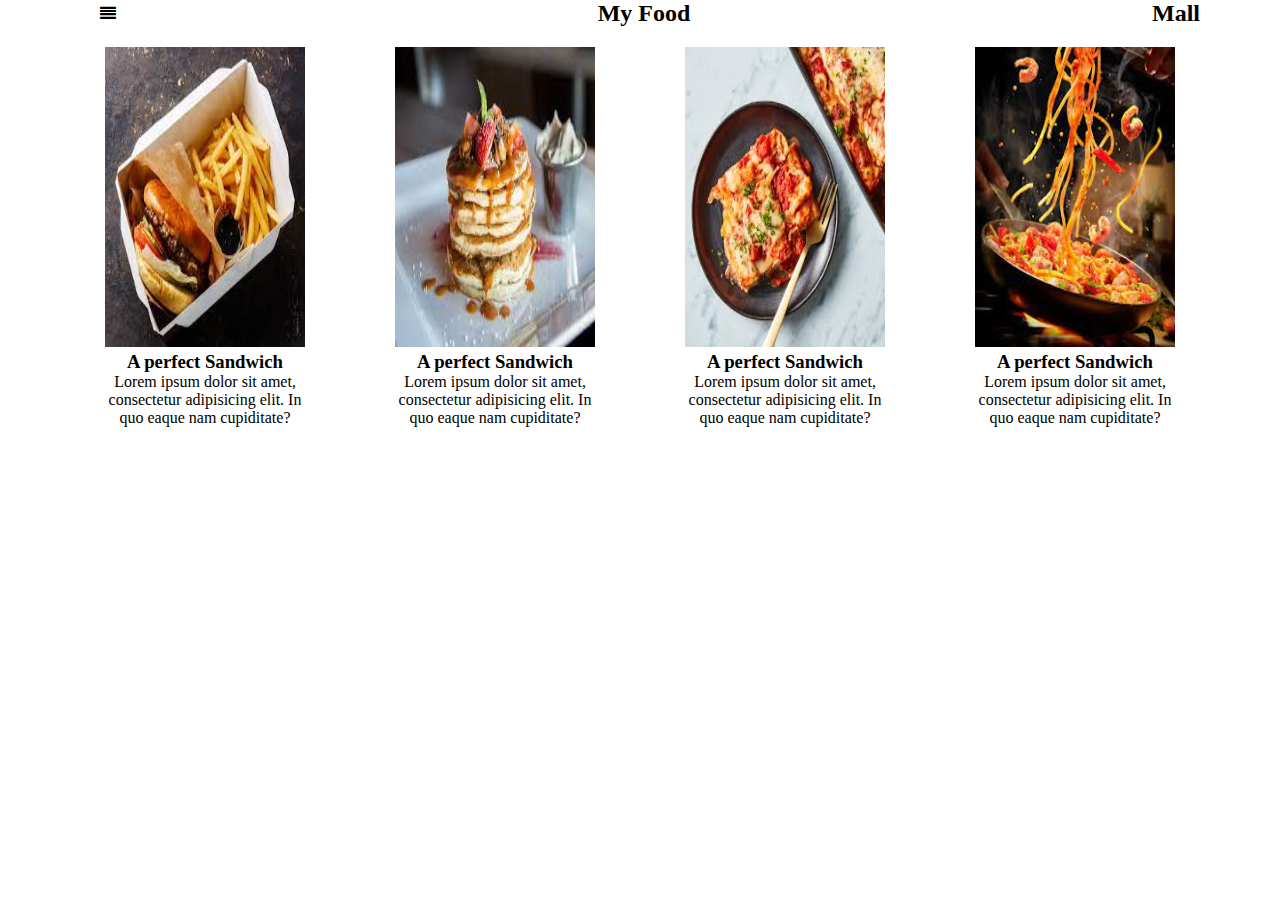
<file: CP1/index.html>
<!DOCTYPE html>
<html lang="en">
<head>
    <meta charset="UTF-8">
    <meta http-equiv="X-UA-Compatible" content="IE=edge">
    <meta name="viewport" content="width=device-width, initial-scale=1.0">
    <title>Document</title>
    <link rel="stylesheet" href="https://cdnjs.cloudflare.com/ajax/libs/font-awesome/4.7.0/css/font-awesome.min.css">
    <link rel="stylesheet" href="./asset/css/style.css">
</head>
<body>
    <div class="nav">
        <div class="nav-item">
            <i class="fa fa-align-justify"></i>
        </div>
        <h2 class="nav-item"> My Food</h2>
        <h2 class="nav-item">Mall</h2>
    </div>
    <div>
        <div class="body">
            <div class="body__item">
                <img src="./asset/img/CP1_1.jpg" alt="">
                <h3>A perfect Sandwich</h3>
                <p>Lorem ipsum dolor sit amet, consectetur adipisicing elit. In quo eaque nam cupiditate?</p>
            </div>
            <div class="body__item">
                <img src="./asset/img/CP1_2.jpg" alt="">
                <h3>A perfect Sandwich</h3>
                <p>Lorem ipsum dolor sit amet, consectetur adipisicing elit. In quo eaque nam cupiditate?</p>
            </div>
            <div class="body__item">
                <img src="./asset/img/CP1_3.jpg" alt="">
                <h3>A perfect Sandwich</h3>
                <p>Lorem ipsum dolor sit amet, consectetur adipisicing elit. In quo eaque nam cupiditate?</p>
            </div>
            <div class="body__item">
                <img src="./asset/img/CP1_4.jpg" alt="">
                <h3>A perfect Sandwich</h3>
                <p>Lorem ipsum dolor sit amet, consectetur adipisicing elit. In quo eaque nam cupiditate?</p>
            </div>
        </div>
    </div>
</body>
</html>
</file>
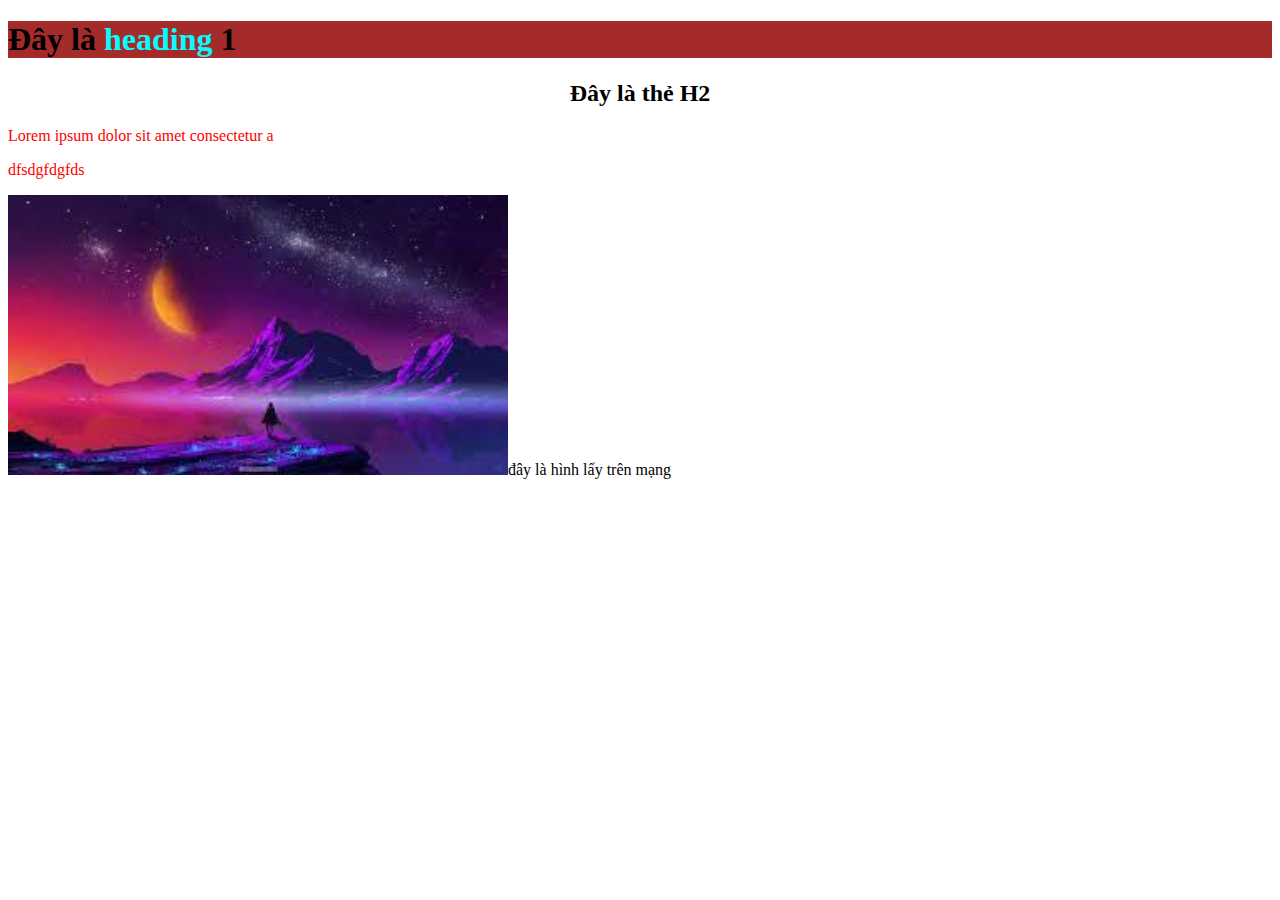
<file: Ex-1/index.html>
<!DOCTYPE html>
<html lang="en">
<head>
    <meta charset="UTF-8">
    <meta http-equiv="X-UA-Compatible" content="IE=edge">
    <meta name="viewport" content="width=device-width, initial-scale=1.0">
    <title>Document</title>
    <style>
        p{
        color: red;
    }
    </style>
</head>
<body>
    <h1 style="background-color: brown;">Đây là <span style="color: aqua;">heading</span> 1</h1>
    <h2 style="text-align: center;">Đây là thẻ H2</h2>
    <p>Lorem ipsum dolor sit amet consectetur a</p>
    <p>dfsdgfdgfds</p>
    <img src="[data-uri]" style="width: 500px">đây là hình lấy trên mạng
</body>
</html>
</file>
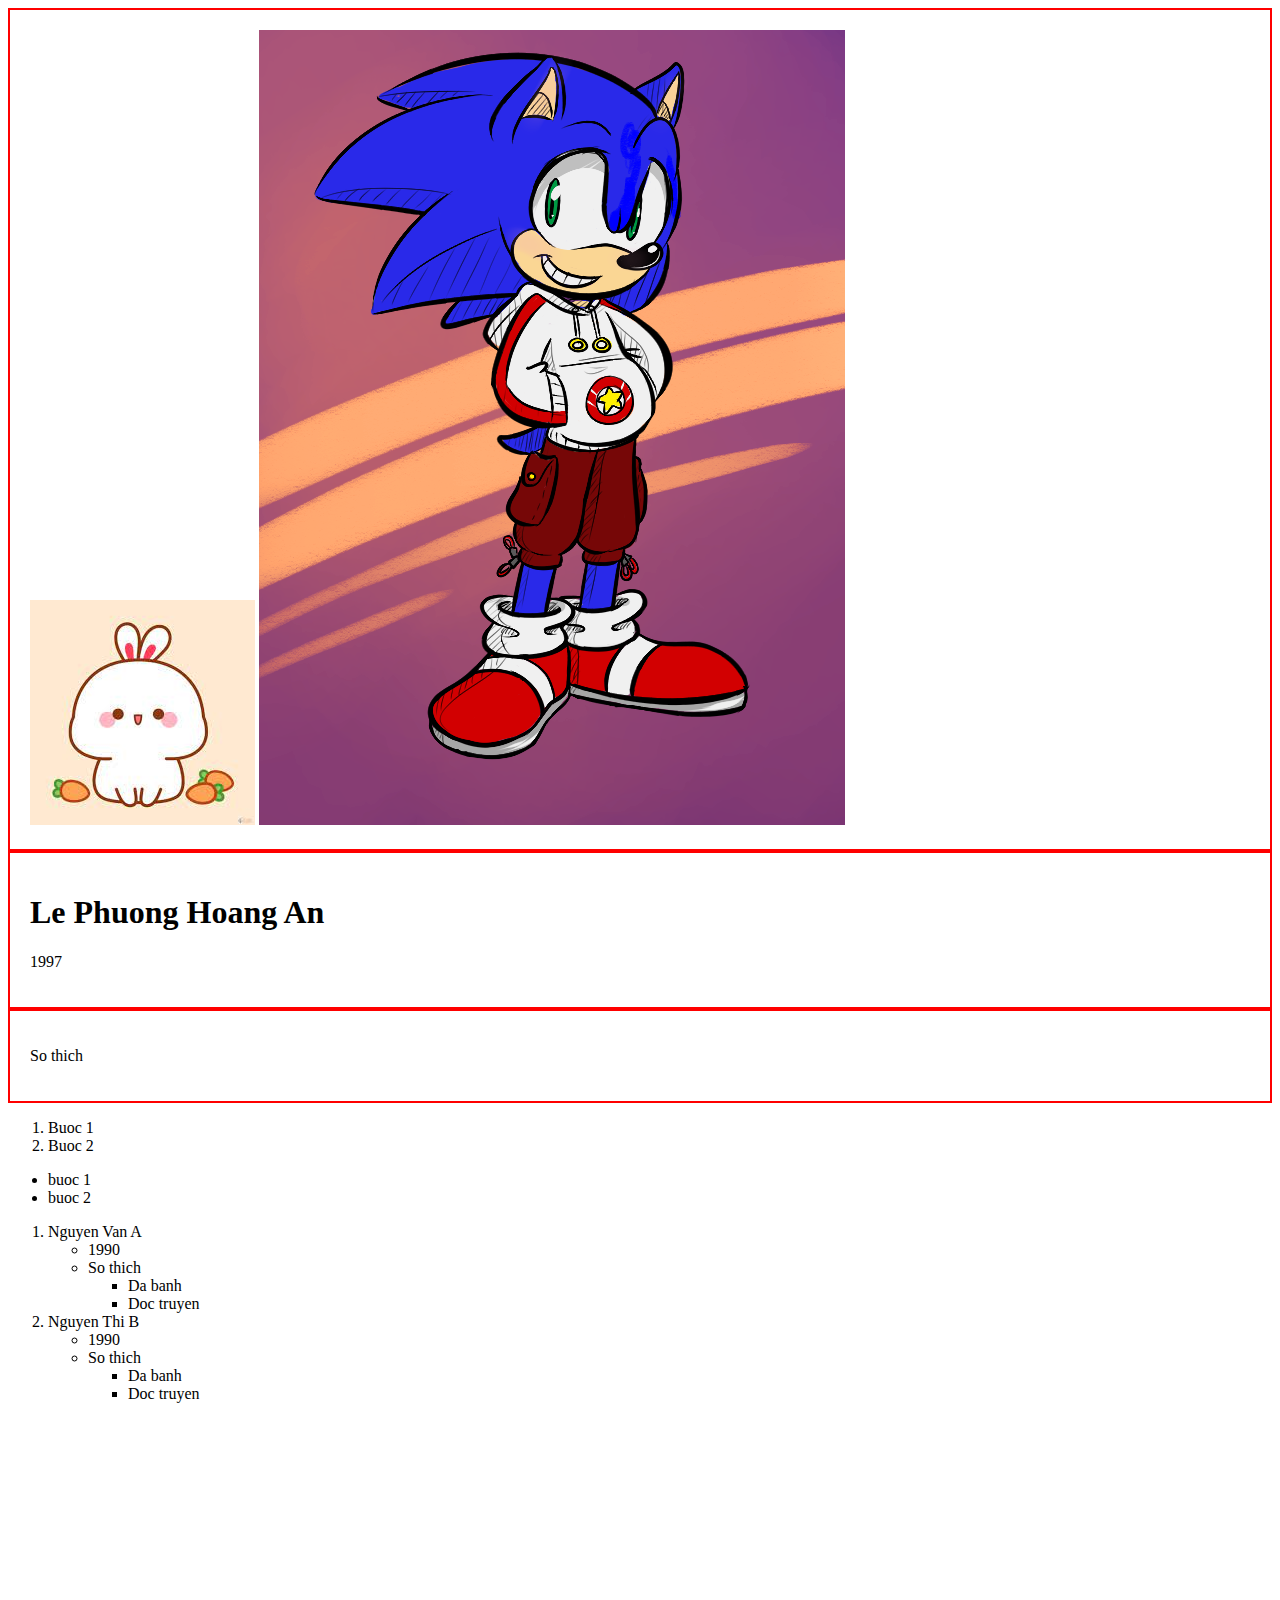
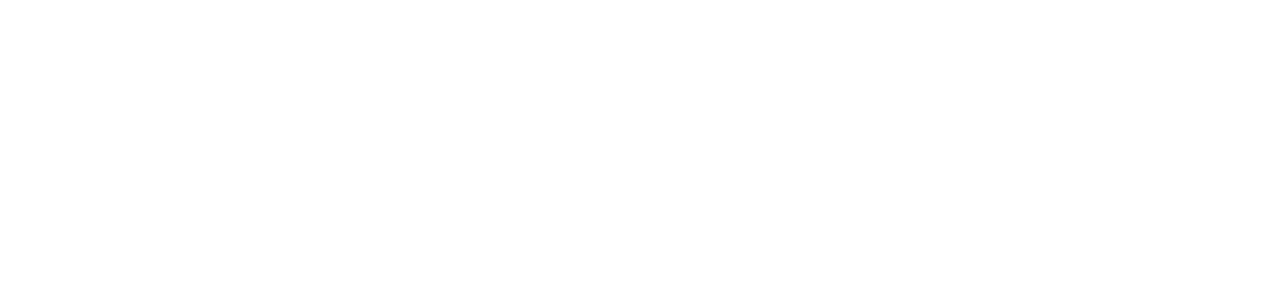
<file: Ex-2/index.html>
<!DOCTYPE html>
<html lang="en">
<head>
    <meta charset="UTF-8">
    <meta http-equiv="X-UA-Compatible" content="IE=edge">
    <meta name="viewport" content="width=device-width, initial-scale=1.0">
    <title>Document</title>
    <style>
        div
        {
            border: 2px solid red;
            padding: 20px;
        }
    </style>
</head>
<body>
    <div>
        <img src="[data-uri]" alt="">
        <img src="./img/6ed67d3f2a45c8abd06bc51f7c6961ea.png" alt="">
    </div>
    <div>
        <h1>Le Phuong Hoang An</h1>
        <p>1997</p>
    </div>
    <div>
        <p>So thich</p>
    </div>
    <ol> 
        <li>Buoc 1</li>
        <li>Buoc 2</li>
    </ol>
    <ul>
        <li>buoc 1</li>
        <li>buoc 2</li>
    </ul>



    <ol>
        <li>Nguyen Van A</li>
        <ul>
            <li>1990</li>
            <li>So thich</li>
            <ul>
                <li>Da banh</li>
                <li>Doc truyen</li>
            </ul>
        </ul>
        <li>Nguyen Thi B</li>
        <ul>
            <li>1990</li>
            <li>So thich</li>
            <ul>
                <li>Da banh</li>
                <li>Doc truyen</li>
            </ul>
        </ul>
    </ol>
    <iframe width="830" height="467" src="https://www.youtube.com/embed/cbk49YCYc28" title="Những khúc tình ca SIÊU CUỐN khiến bạn phải REPLAY LIÊN TỤC trong Biển của hy vọng" frameborder="0" allow="accelerometer; autoplay; clipboard-write; encrypted-media; gyroscope; picture-in-picture; web-share" allowfullscreen></iframe>
    <a href="https://www.youtube.com/watch?v=cbk49YCYc28"></a>                                                                                                                                                                                                                                                                                                                                                                                                                                                                                                                                                                                                                                                                                                                                                                                                                                                                                                                                                                                                                                                                                                                                                                                                                                                                                                  
</body>
</html>
</file>
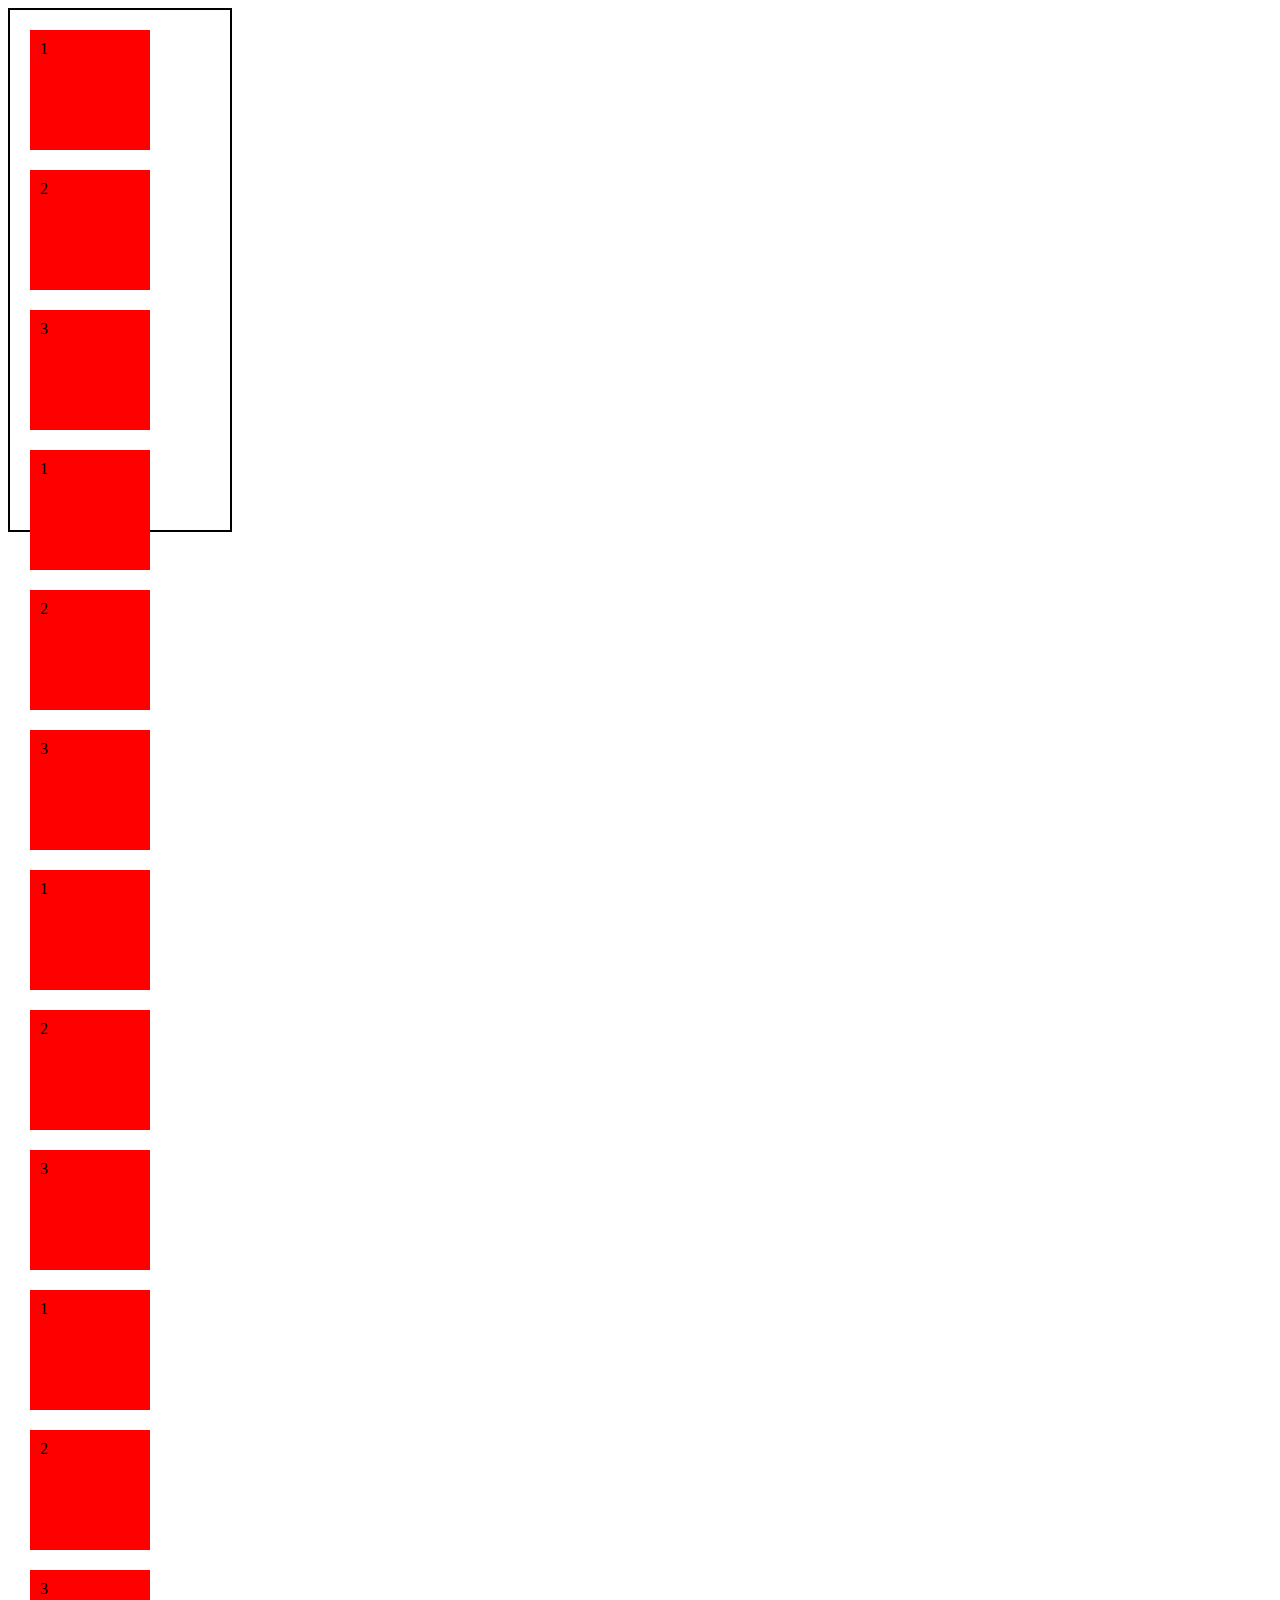
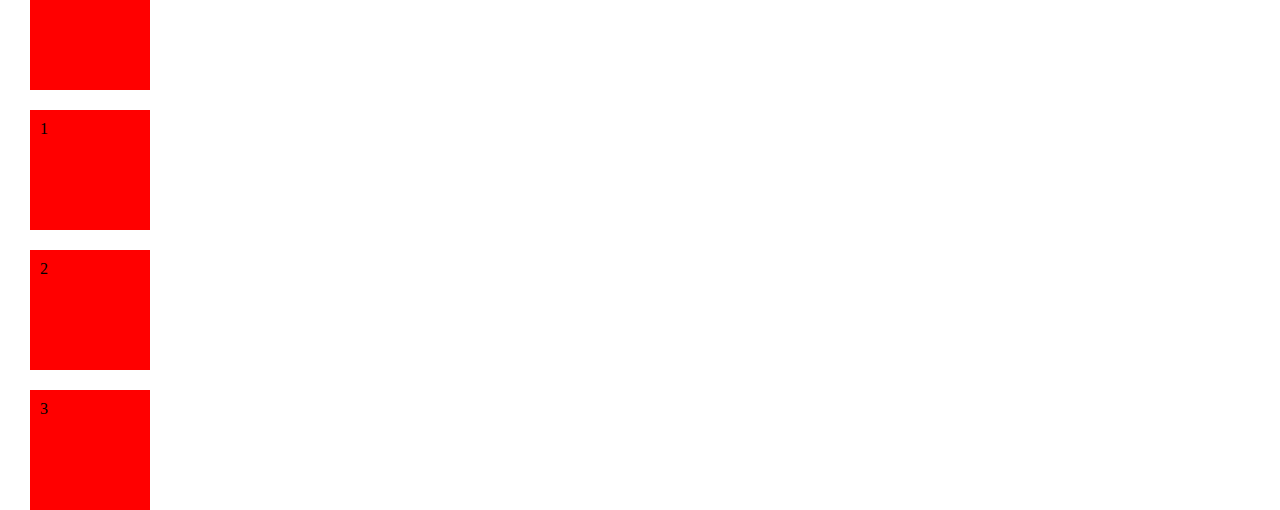
<file: Ex-3/index.html>
<!DOCTYPE html>
<html lang="en">
<head>
    <meta charset="UTF-8">
    <meta http-equiv="X-UA-Compatible" content="IE=edge">
    <meta name="viewport" content="width=device-width, initial-scale=1.0">
    <title>Document</title>
    <link rel="stylesheet" href="style.css">
</head>
<body>
<div class="flex-container">
    <div class="flex-item">1</div>
    <div class="flex-item">2</div>
    <div class="flex-item">3</div>
    <div class="flex-item">1</div>
    <div class="flex-item">2</div>
    <div class="flex-item">3</div>
    <div class="flex-item">1</div>
    <div class="flex-item">2</div>
    <div class="flex-item">3</div>
    <div class="flex-item">1</div>
    <div class="flex-item">2</div>
    <div class="flex-item">3</div>
    <div class="flex-item">1</div>
    <div class="flex-item">2</div>
    <div class="flex-item">3</div>
</div>
</body>
</html>
</file>
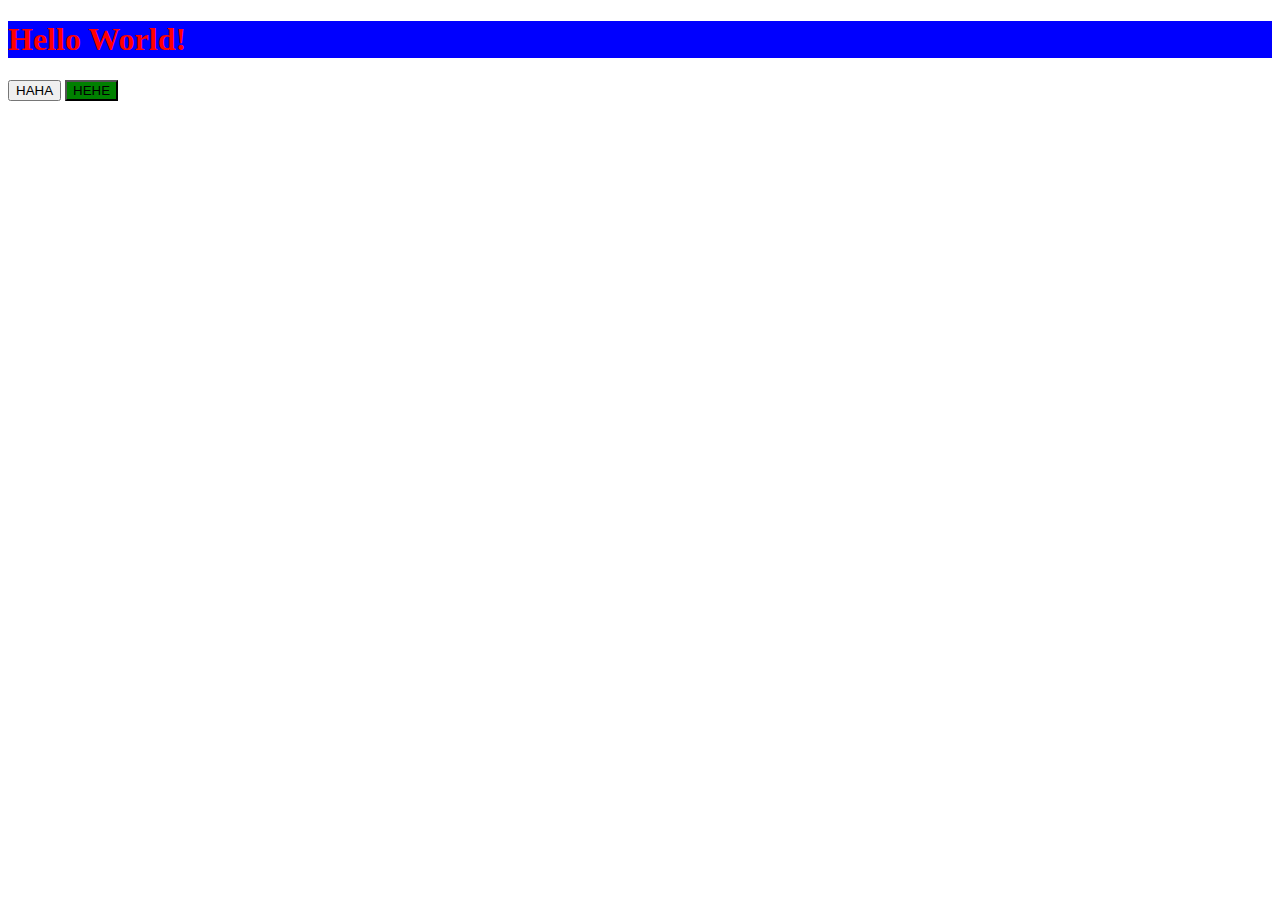
<file: ex-7/index.html>
<!DOCTYPE html>
<html lang="en">
<head>
    <meta charset="UTF-8">
    <meta http-equiv="X-UA-Compatible" content="IE=edge">
    <meta name="viewport" content="width=device-width, initial-scale=1.0">
    <title>Document</title>
</head>
<body>
    <h1 id="h1">day la the h1</h1>
  
    <button id="button1">HAHA</button>
    <button id="button2">HEHE</button>
    <script src="script.js"></script>
</body>
</html>
</file>
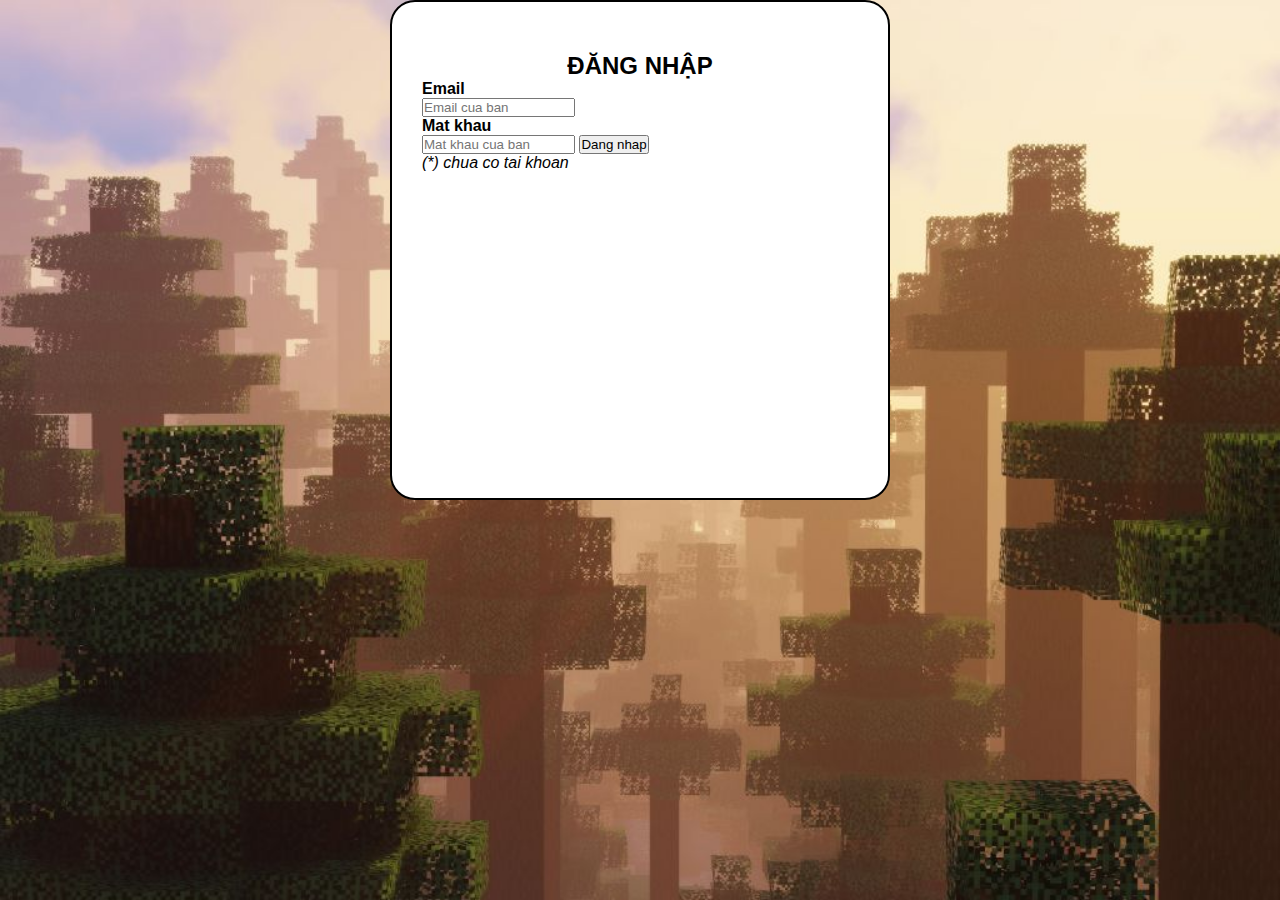
<file: ex-8/index.html>
<!DOCTYPE html>
<html lang="en">

<head>
  <meta charset="UTF-8">
  <meta http-equiv="X-UA-Compatible" content="IE=edge">
  <meta name="viewport" content="width=device-width, initial-scale=1.0">
  <title>Document</title>
  <link rel="stylesheet" href="style.css">
</head>

<body>
  <div class="container">
    <div class="container-login">
      <form action="">
        <h2>ĐĂNG NHẬP </h2>
        <div class="small-container">
          <p><b>Email</b></p>
          <input type="text" name="" id="ac-right" placeholder="Email cua ban">
          <p><b>Mat khau</b></p>
          <input type="password" name="" id="pw_right" placeholder="Mat khau cua ban">
          <button id="button">Dang nhap</button>
          <p><i>(*) chua co tai khoan</i></p>
        </div>
      </form>
      <div class="container-signup">
      </div>
    </div>
    <script scr="script.js"></script>

</body>

</html>
</file>
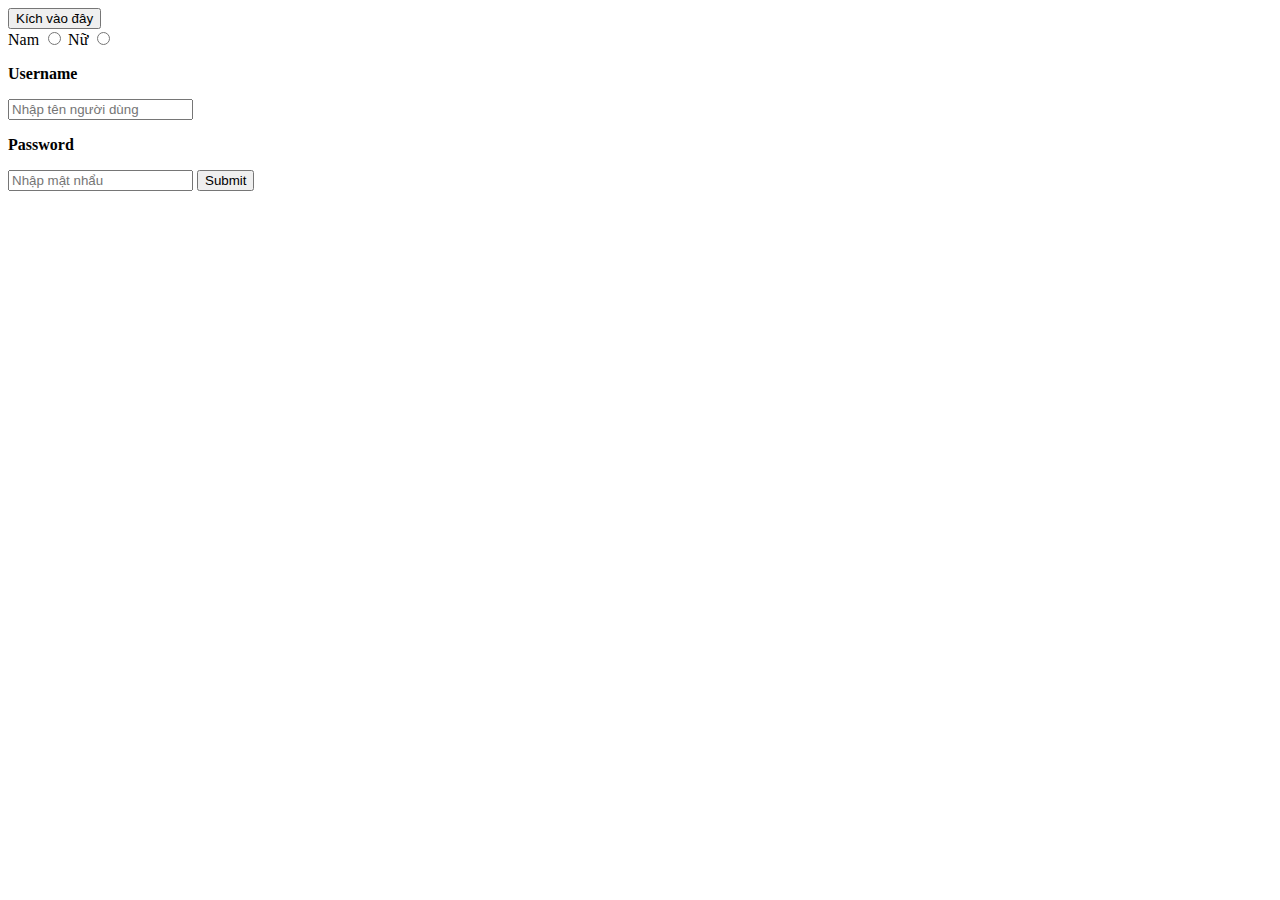
<file: homework/index.html>
<!DOCTYPE html>
<html lang="en">
<head>
    <meta charset="UTF-8">
    <meta http-equiv="X-UA-Compatible" content="IE=edge">
    <meta name="viewport" content="width=device-width, initial-scale=1.0">
    <title>Document</title>
</head>
<body>
    <form>
        <input type="button" id="click-btn" value="Kích vào đây">
	</form>
</body>
<form>
    <label for="male">Nam </label>
    <input type="radio" id="male" name="GioiTinh" value="Male">

    <label for="female">Nữ </label>
    <input type="radio" id="female" name="GioiTinh" value="Female"> 
    </form>
    <form action="dangnhap.html">
        <p><b>Username </b></p>
        <input type="text" name="" id="ac-right" placeholder="Nhập tên người dùng">
        <p><b>Password </b></p>
        <input type="password" name="" id="pw_right" placeholder="Nhập mật nhẩu">
		<input type="submit" value="Submit">
	</form> 
</html>
</file>
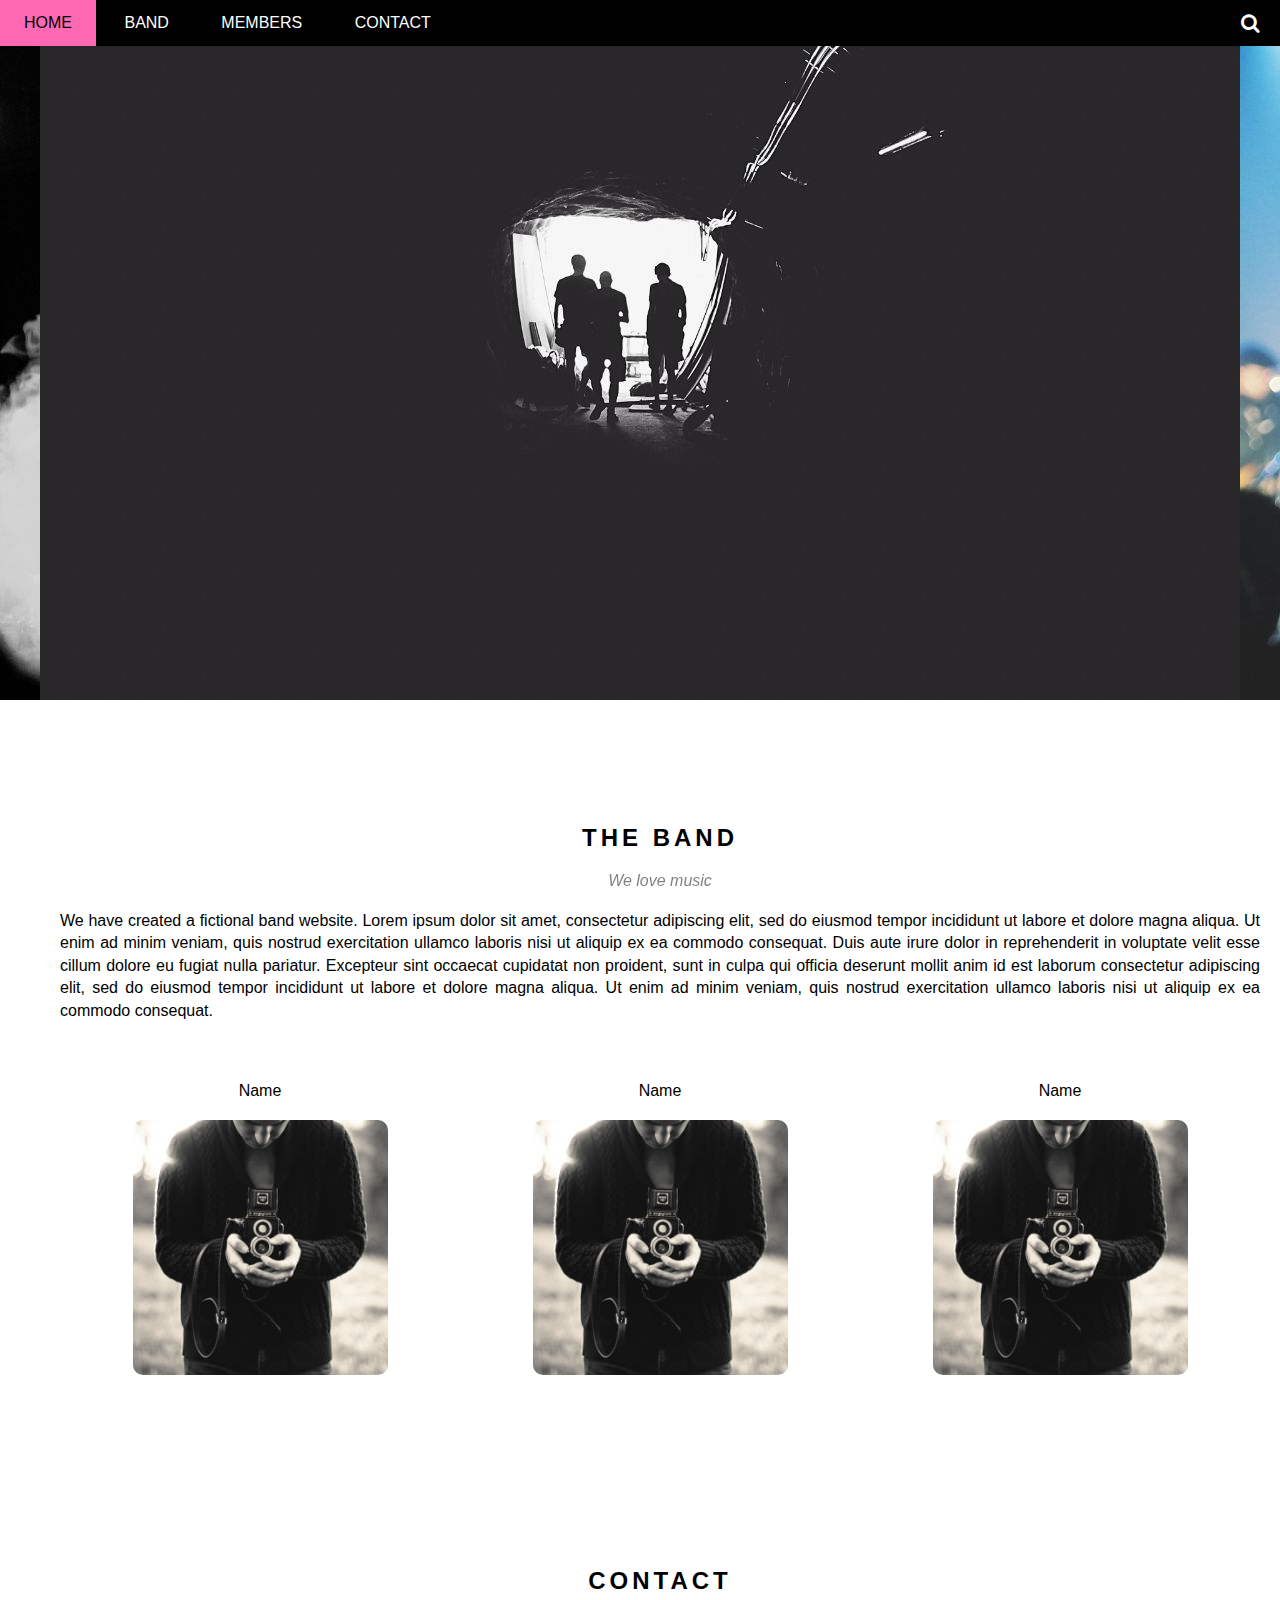
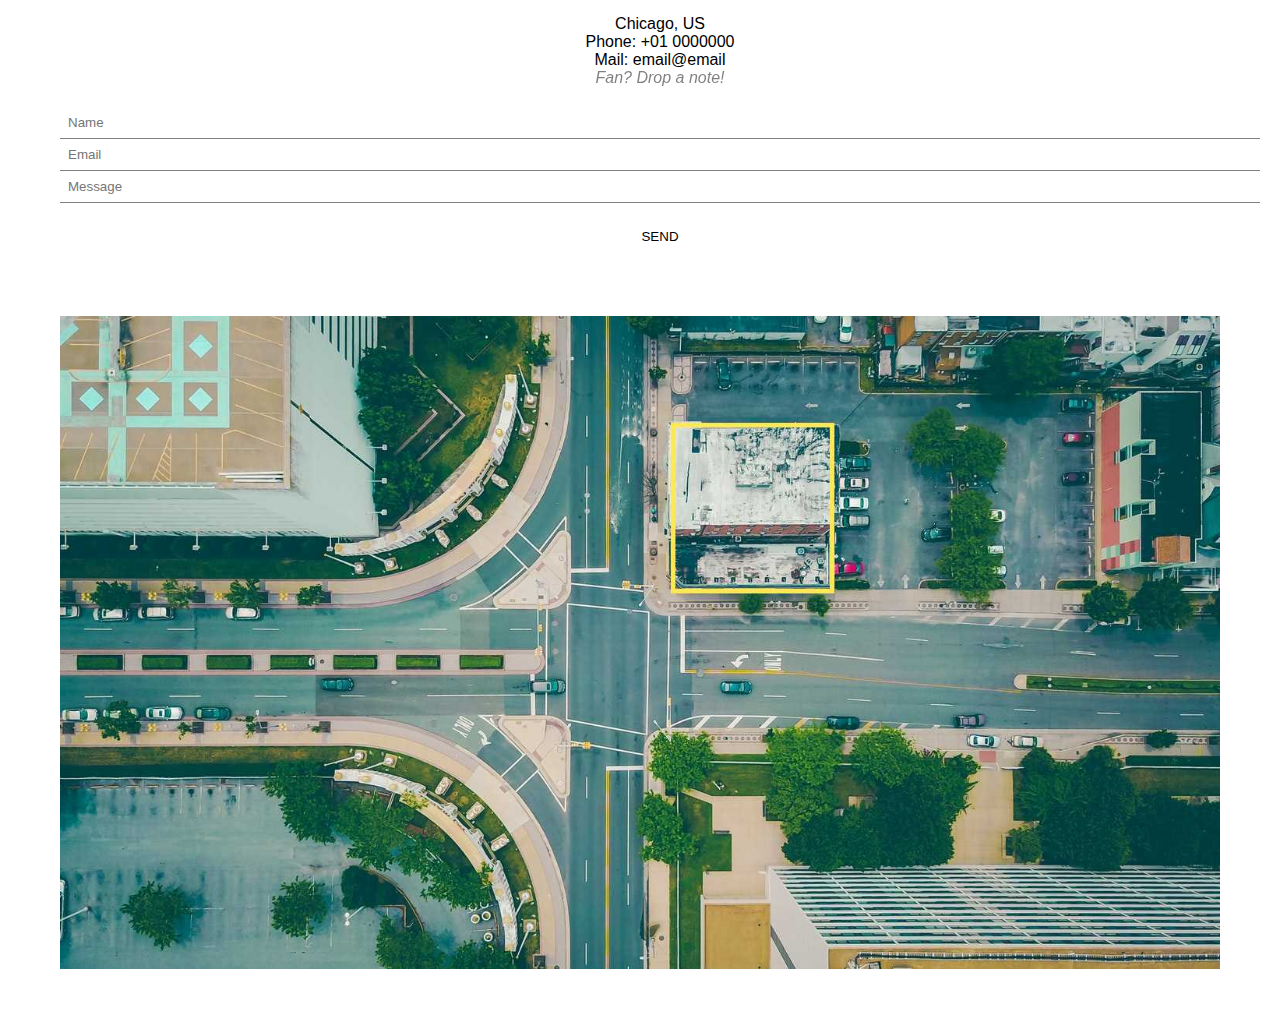
<file: lesson4-theband/index.html>
<!-- phân tích:
1:header
+   nav
+   tìm kiếm
2: slider( 3 hình)
3: container
+ the band
+contact
4:footer -->

<!-- từ ngoài vào trong ( làm cái box)
làm từ trên xuống dưới 
làm tới chi tiết -->

<!--vị trí
    nội dung -->

<!DOCTYPE html>
<html lang="en">

<head>
    <meta charset="UTF-8">
    <meta http-equiv="X-UA-Compatible" content="IE=edge">
    <meta name="viewport" content="width=device-width, initial-scale=1.0">
    <title>The Band</title>
    <link rel="stylesheet" href="./assets/css/style.css">
    <link rel="stylesheet" href="https://cdnjs.cloudflare.com/ajax/libs/font-awesome/4.7.0/css/font-awesome.min.css">
    <script src="https://www.w3schools.com/lib/w3.js"></script>
</head>

<body>
    <div class="header">
        <!-- begin nav -->
        <ul class="nav">
            <li><a href="#Home">Home</a></li>
            <li><a href="#Band">band</a></li>
            <li><a href="#Members">members</a></li>
            <li><a href="#Contact">contact</a></li>
        </ul>
        <!-- end nav -->
        <div class="search">
            <i class="fa fa-search"></i>
        </div>
    </div>

    <div class="slider" id="Home">
        <img src="./assets/image/img_ch.jpg" alt="" class="slides">
        <img src="./assets/image/img_la.jpg" alt="" class="slides">
        <img src="./assets/image/img_ny.jpg" alt="" class="slides">

        <script>
            w3.slideshow(".slides", 1500)
        </script>
    </div>

    <div class="container">
        <div class="section-content" id="Band">
            <h2 class="section-heading">THE BAND</h2>
            <p class="sub-heading">We love music</p>
            <p class="text">We have created a fictional band website. Lorem ipsum dolor sit amet, consectetur adipiscing
                elit, sed do eiusmod tempor incididunt ut labore et dolore magna aliqua. Ut enim ad minim veniam, quis
                nostrud exercitation ullamco laboris nisi ut aliquip ex ea commodo consequat. Duis aute irure dolor in
                reprehenderit in voluptate velit esse cillum dolore eu fugiat nulla pariatur. Excepteur sint occaecat
                cupidatat non proident, sunt in culpa qui officia deserunt mollit anim id est laborum consectetur
                adipiscing elit, sed do eiusmod tempor incididunt ut labore et dolore magna aliqua. Ut enim ad minim
                veniam, quis nostrud exercitation ullamco laboris nisi ut aliquip ex ea commodo consequat.</p>

            <div class="members-list" id="Members">
                <div class="members-item">
                    <p class="members-name">Name</p>
                    <img src="./assets/image/img_bandmember.jpg" alt="" class="members-img">
                </div>
                <div class="members-item">
                    <p class="members-name">Name</p>
                    <img src="./assets/image/img_bandmember.jpg" alt="" class="members-img">
                </div>
                <div class="members-item">
                    <p class="members-name">Name</p>
                    <img src="./assets/image/img_bandmember.jpg" alt="" class="members-img">
                </div>
            </div>
        </div>

        <div class="section-content center">
            <h2 class="section-heading" id="Contact">CONTACT</h2>
            <p>Chicago, US</p>
            <p>Phone: +01 0000000</p>
            <p>Mail: email@email</p>
            <p class="sub-heading">Fan? Drop a note!</p>

            <form action="/action_page.php" target="_blank">
                <input type="text" class="input" placeholder="Name" required name="Name">
                <input type="text" class="input" placeholder="Email" required name="Email">
                <input type="text" class="input" placeholder="Message" required name="Message"><br>
                <button class="w3-button w3-black" type="submit">SEND</button>
            </form>
        </div>
        <img class="container-map" src="./assets/image/map.jpg" alt="">

    </div>

    <div class="footer">

    </div>

</body>

</html>
</file>
<file: CP1/asset/css/style.css>
*{
    padding: 0px;
    margin: 0px 20px;
    box-sizing: border-box;
}

.nav{
    display: flex;
    align-items: center;
    justify-content: space-between;
}

.nav-item{
    display: inline-block;
}

.body{
    display: flex;
    padding: 0px;
    margin: 20px 0px 0px 0px;
}

.body__item{
    justify-content: center;
    text-align: center;
}

.body__item img{
    width: 200px;
    height: 300px;
}
</file>
<file: Ex-3/style.css>
.flex-container{
    display: flex;
    height: 500px;
    width: 200px;
    border: solid 2px black;
    padding: 10px;
    flex-wrap: wrap;
}
.flex-item{
    background-color: red;
    margin: 10px;
    padding: 10px;
    height: 100px;
    width: 100px;
}
</file>
<file: ex-8/style.css>
*{
    margin: 0;
    padding: 0;
    box-sizing: border-box;
    font-family: 'Gill Sans', 'Gill Sans MT', Calibri, 'Trebuchet MS', sans-serif;
}
.container{
    background-image: url(./img/minecraft-screenshot-wallpaper-1024x768-wallpaper.jpg);
    background-size: cover;
    background-repeat: no-repeat;
    height: 100vh;
    width: 100%;
    display: flex;
    justify-content: space-around;
}
.container-login{
    border: 2px solid black;
    border-radius: 5%;
    width: 500px;
    height: 500px;
    background-color: white;
}

.container-login form{
    padding-top: 50px;
}
.container-login h2{
    text-align: center;
}
.small-container{
    padding-left: 30px ;
    justify-content: center;
}
</file>
<file: lesson4-theband/assets/css/style.css>
* {
    margin: 0;
    padding: 0;
    box-sizing: border-box;
}

html {
    font-family: Verdana, Geneva, Tahoma, sans-serif;
    scroll-behavior: smooth;
}

.header {
    height: 46px;
    background-color: black;
    position: fixed;
    width: 100%;
}

.nav {
    display: inline-block;
}

.nav li {
    display: inline-block;
}

.nav li a {
    display: inline-block;
    color: white;
    /* in hoa */
    text-transform: uppercase;
    /* bỏ hiệu ứng của chữ */
    text-decoration: none;
    padding: 0px 24px;
    line-height: 46px;
}

.nav li a:hover {
    background-color: hotpink;
    color: black;
}

.search {
    display: inline-block;
    color: white;
    float: right;
    line-height: 46px;
    padding: 0px 20px;
    font-size: 20px;
}

.search:hover {
    background-color: tomato;
    cursor: pointer;
}

.slider {
    display: flex;
    justify-content: center;
}

.container {
    padding: 60px;
}

.section-content {
    width: 1200px;
    margin-left: auto;
    margin-right: auto;
    padding: 64px 0px;
}

.center {
    text-align: center;
}

.section-heading {
    text-align: center;
    padding-bottom: 20px;
    letter-spacing: 4px;
}

.sub-heading {
    text-align: center;
    padding-bottom: 20px;
    font-style: italic;
    opacity: 0.5;
}

.text {
    text-align: justify;
    line-height: 1.4;
}

.input {
    border: none;
    border-bottom: 1px solid gray;
    display: block;
    padding: 8px;
    width: 100%;
}

.members-list {
    display: flex;
    justify-content: space-around;
    padding: 60px 0px;
}

.members-name {
    text-align: center;
    padding-bottom: 20px;
}

.members-img {
    border-radius: 10px;
}

.w3-black {
    color: #fff;
    background-color: #000;
}

.w3-button {
    border: none;
    display: inline-block;
    padding: 8px 16px;
    vertical-align: middle;
    overflow: hidden;
    text-decoration: none;
    color: inherit;
    background-color: inherit;
    text-align: center;
    cursor: pointer;
    white-space: nowrap;
}

.w3-button:hover, .w3-black:hover {
    color: #000;
    background-color: rgb(184, 178, 178);
}

.container-map{
    width: 100%;
}
.footer {

}
</file>
